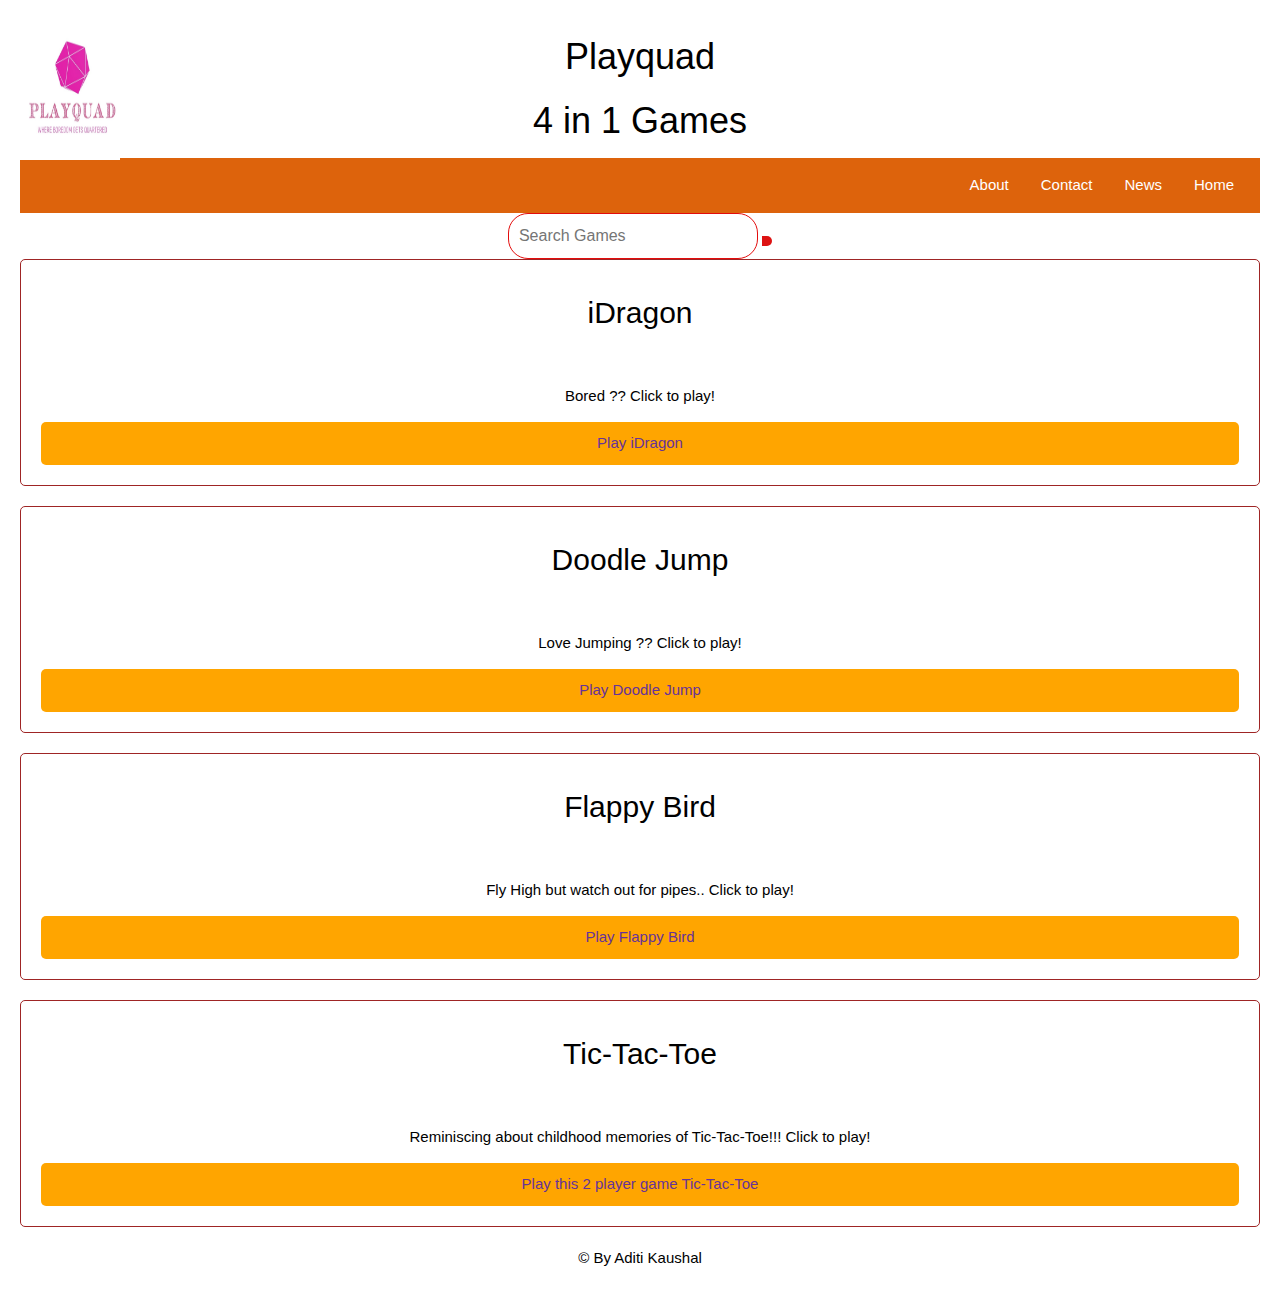
<file: index.html>
<!DOCTYPE html>
<html lang="en">
<head>
  <meta charset="UTF-8">
  <meta name="viewport" content="width=device-width, initial-scale=1.0">
  <title>4 in 1 Games</title>
  <link rel="stylesheet" href="style.css">
  <meta name="viewport" content="width=device-width, initial-scale=1">
<link rel="stylesheet" href="https://www.w3schools.com/w3css/4/w3.css">
  
</head>
<body>
  <header>
    <img src="logo.jpeg" alt="Playquad Logo" class="logo">
    <h1>Playquad</h1>
    <h1>4 in 1 Games</h1>
  </header> 
    <ul>
        <li><a class="active" href="#home">Home</a></li>
        <li><a href="#news">News</a></li>
        <li><a href="#contact">Contact</a></li>
        <li><a href="#about">About</a></li>
      </ul>
      <div class="search-bar">
        <form action="#">  <input type="text" placeholder="Search Games">
          <button type="submit"><i class="fas fa-search"></i></button> </form>
      </div>
     

  <main>
    <section class="game-card" id="game1">
      <h2>iDragon</h2>
      <p>Bored ?? Click to play!</p>
      <a href="idragon.html">Play iDragon</a>
    </section>
    <section class="game-card" id="game2">
      <h2>Doodle Jump</h2>
      <p>Love Jumping ?? Click to play!</p>
      <a href="doodlejump.html">Play Doodle Jump</a>
    </section>
    <section class="game-card" id="game3">
      <h2>Flappy Bird</h2>
      <p>Fly High but watch out for pipes.. Click to play!</p>
      <a href="flappy.html">Play Flappy Bird</a>
    </section>
    <section class="game-card" id="game4">
      <h2>Tic-Tac-Toe</h2>
      <p>Reminiscing about childhood memories of Tic-Tac-Toe!!!  Click to play!</p>
      <a href="tictactoe.html">Play this 2 player game Tic-Tac-Toe</a>
    </section>
  </main>

  <footer>
    <p>&copy; By Aditi Kaushal</p>
  </footer>
</body>
</html>
</file>
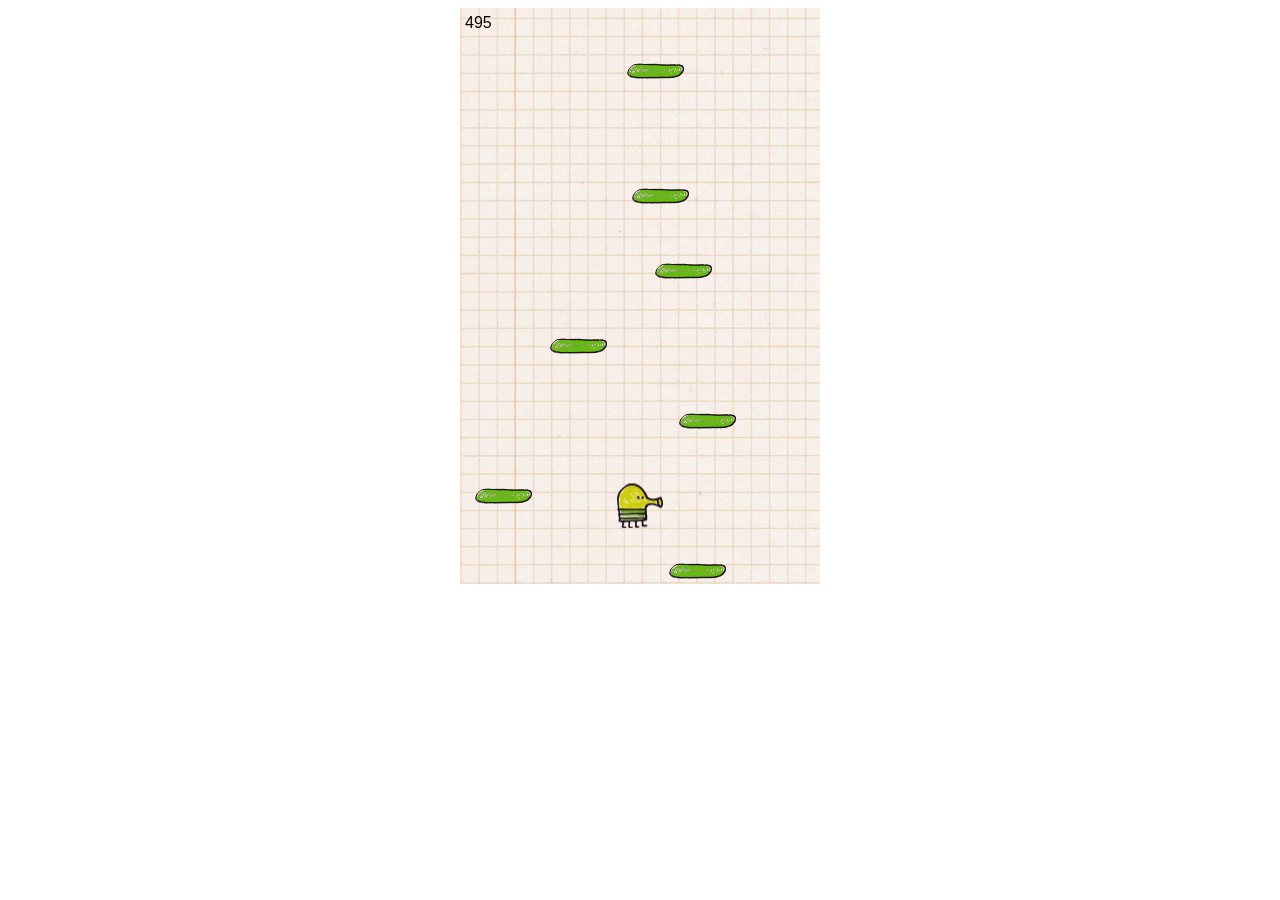
<file: doodlejump.html>
<!DOCTYPE html>
<html>
    <head>
        <meta charset="UTF-8">
        <meta name="viewport", content="width=device-width, initial-scale=1.0">
        <title>Doodle Jump</title>
        <link rel="stylesheet" href="doodlejump.css">
        <script src="doodlejump.js"></script>
    </head>
    <body>
        <canvas id="board"></canvas>
    </body>
</html>
</file>
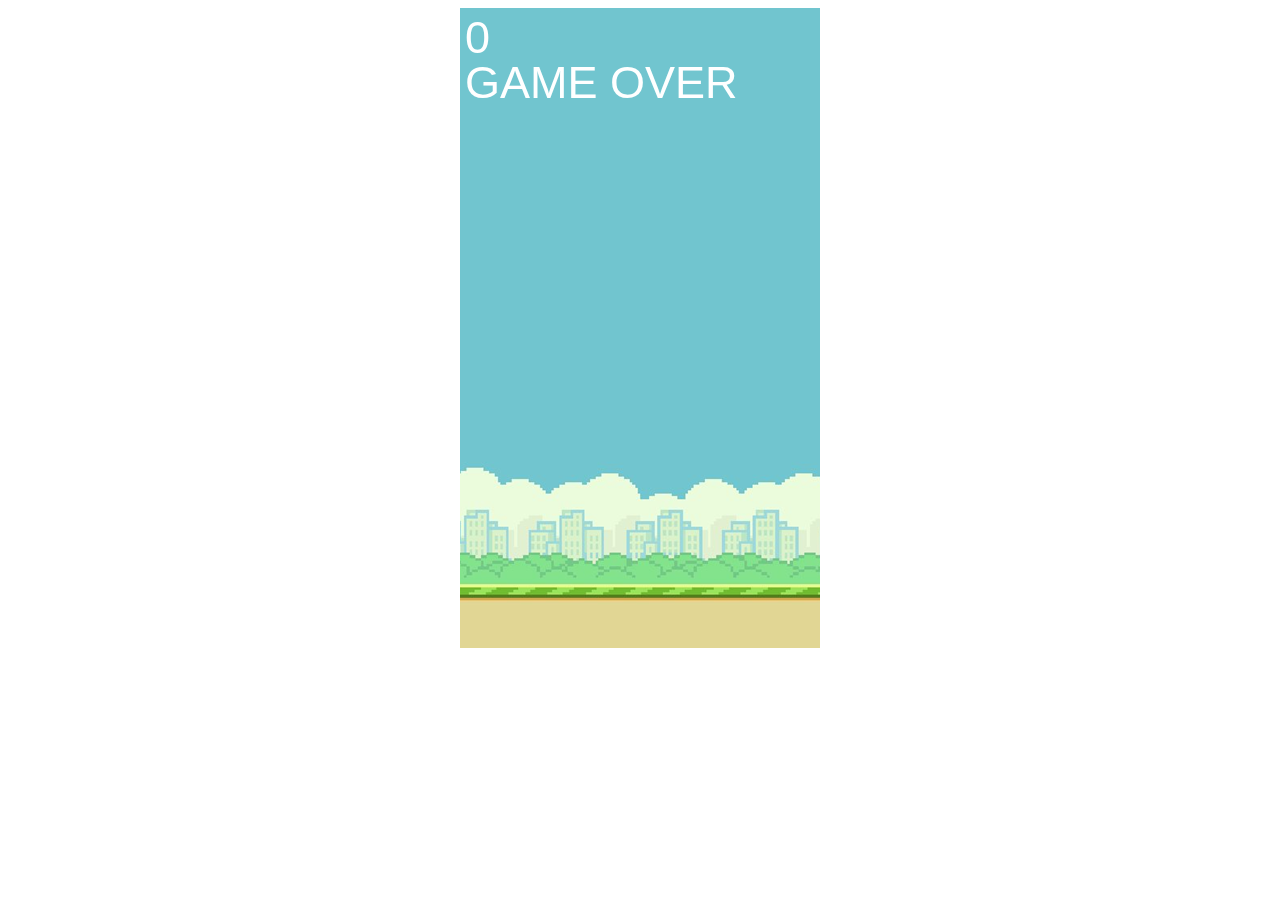
<file: flappy.html>
<!DOCTYPE html>
<html>
    <head>
        <meta charset="UTF-8">
        <meta name="viewport", content="width=device-width, initial-scale=1.0">
        <title>Flappy Bird</title>
        <link rel="stylesheet" href="flappybird.css">
        <script src="flappybird.js"></script>
    </head>
    <body>
        <canvas id="board"></canvas>
    </body>
</html>
</file>
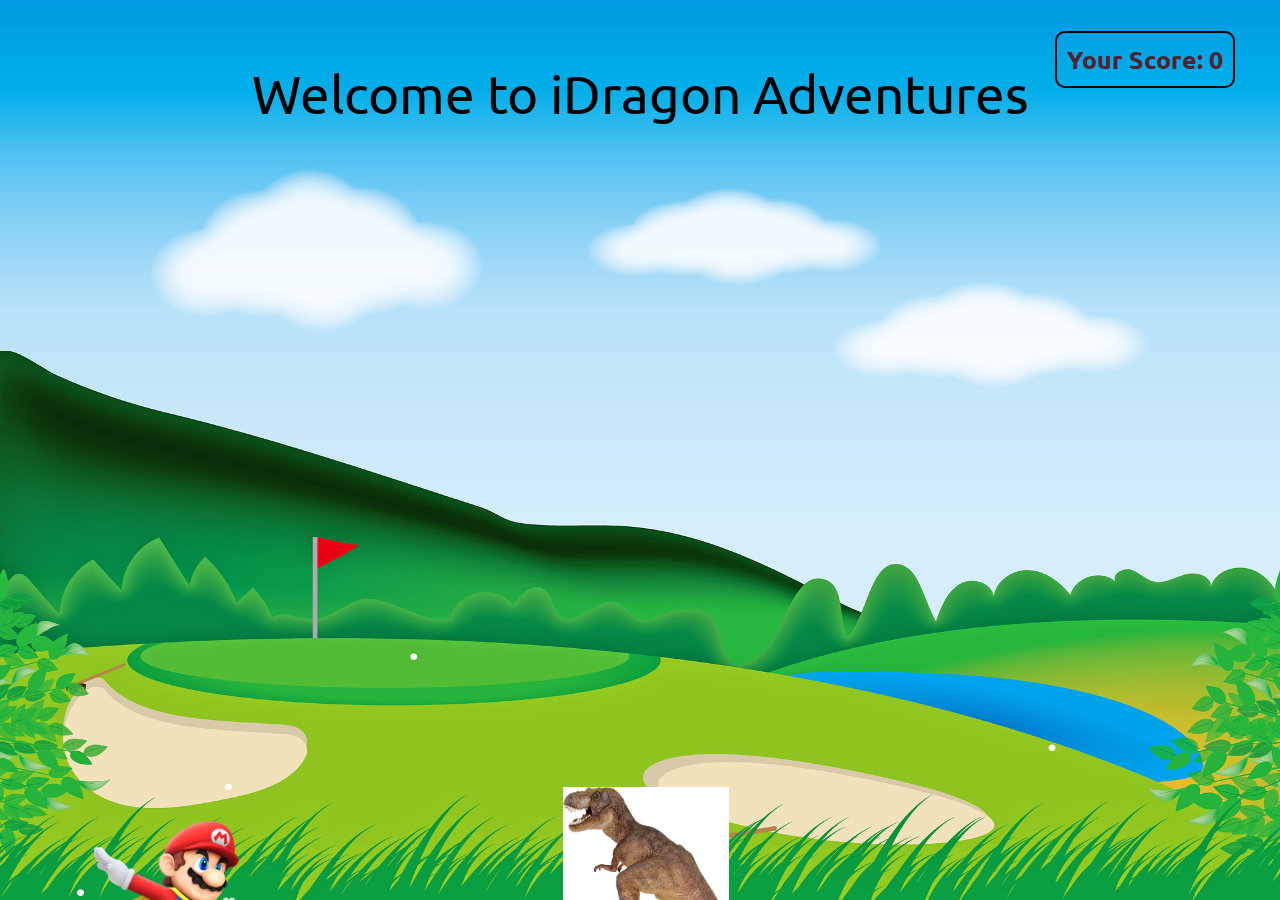
<file: idragon.html>
<!DOCTYPE html>
<html lang="en">
<head>
    <meta charset="UTF-8">
    <meta name="viewport" content="width=device-width, initial-scale=1.0">
    <title>iDragon - JavaScript Game</title>
    <link href="https://fonts.googleapis.com/css2?family=Ubuntu:wght@300&display=swap" rel="stylesheet">
    <link rel="stylesheet" href="dino.css">
    <script src="dino.js"></script>
</head>
<body>
    <div class="gameContainer">
        <div class="gameOver">Welcome to iDragon Adventures</div>
        <!-- <div class="gameOver">Welcome to iDragon - Created by Harry</div> -->
        <div class="dino"></div>
        <div id="scoreCont">Your Score: 0</div>
        <div class="obstacle obstacleAni"></div>
    </div>
</body>
</html>
</file>
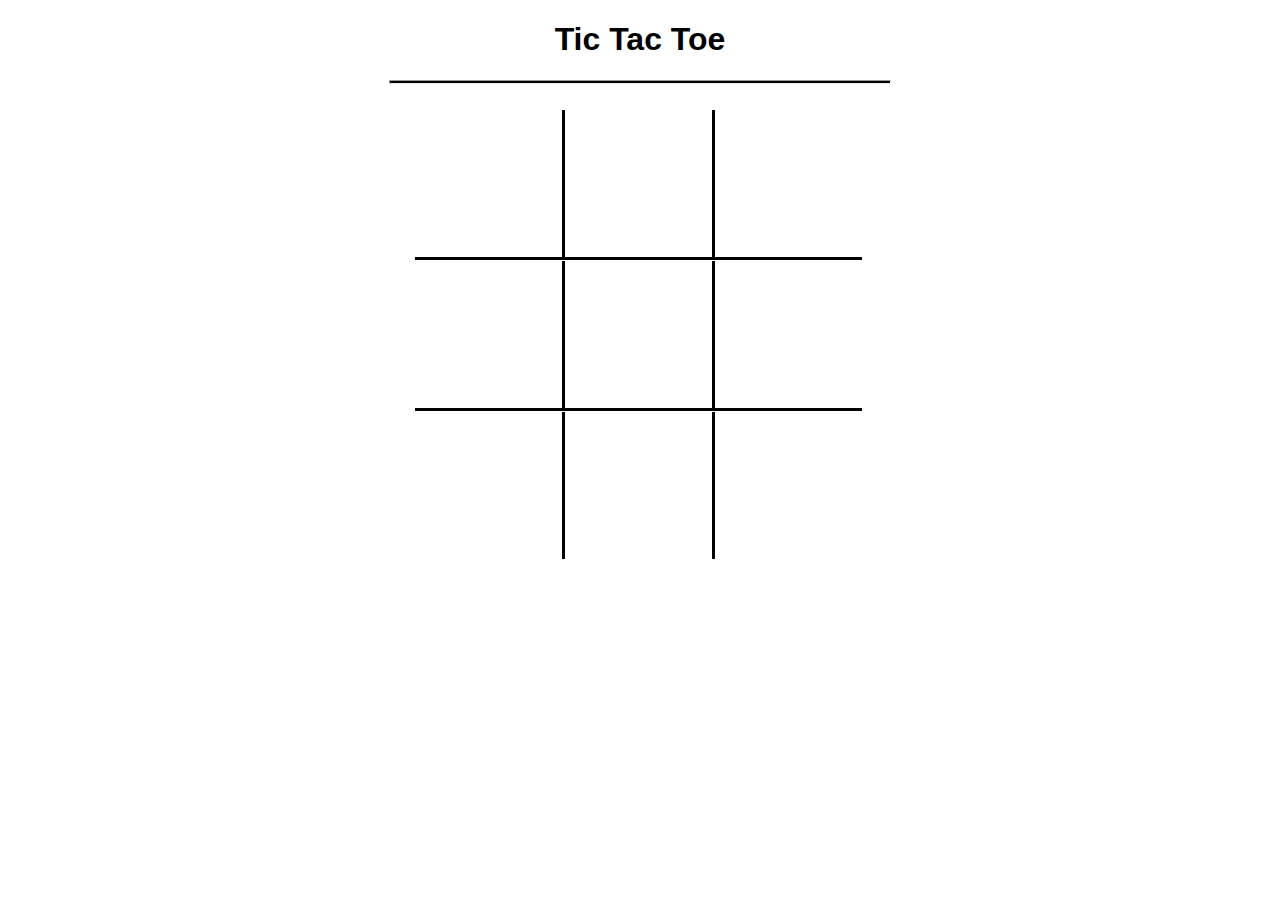
<file: tictactoe.html>
<!DOCTYPE html>
<html lang="en">
<head>
    <meta charset="UTF-8">
    <meta http-equiv="X-UA-Compatible" content="IE=edge">
    <meta name="viewport" content="width=device-width, initial-scale=1.0">
    <title>Tic Tac Toe</title>
    <link rel="stylesheet" href="tictactoe.css">
    <script src="tictactoe.js"></script>
</head>
<body>
    <h1>Tic Tac Toe</h1>
    <hr>
    <br>
    <!-- 3x3 -->
    <div id="board">
    </div>
</body>
</html>
</file>
<file: style.css>
body {
    font-family: sans-serif;
    margin: 0;
    padding: 20px;
  }
  

  h1 {
    display: block;
    font-size: 2em;
    text-align: center;
    margin-block-start: 1.67em;
    margin-block-end: .67em;
    margin-inline-start: 0px;
    margin-inline-end: 0px;
    font-weight: bold;
    unicode-bidi: isolate;
}

  header.h1{
    display: flex;
    text-align: center;
    justify-content: center;
    align-items: center;
    padding-bottom: 20px;
    border-bottom: 1px solid #bb1212;
  }

  .logo {
    position: absolute;
    top: 10px; /* Adjust top padding as needed */
    left: 20px; /* Adjust left padding as needed */
    width: 100px; /* Maintain logo aspect ratio */
    height: 150px; /* Set desired logo height */
  }

  ul {
    list-style-type: none;
    top: 500px;
    margin: 0;
    padding-right: 10px;
    overflow: hidden;
    background-color: #dd630c;
  }
  
  li {
    float: right;
    top: 100px;
  }
  
  li a {
    display: block;
    color: white;
    text-align: right;
    padding: 16px 16px;
    text-decoration: none;
  }
  
  /* Change the link color to #111 (black) on hover */
  li a:hover {
    background-color: #111;
  }
  .search-bar {
    text-align: center;
    justify-content: center;
    display: flex;
    align-items: center;
  }
  
  .search-bar form {
    position: relative; /* For proper icon positioning */
  }
  
  .search-bar input[type="text"] {
    padding: 10px;
    border: 1px solid #e30c0c;
    border-radius: 20px;
    font-size: 16px;
    width: 250px; /* Adjust search bar width as needed */
  }
  
  .search-bar button {
    border: none;
    background-color: #dd1313;
    padding: 5px;
    border-radius: 0 50px 50px 0; /* Maintain border radius on right side */
    cursor: pointer;
  }
  
  /* Optional styling for Font Awesome search icon (if included) */
  .search-bar .fas.fa-search {
    color: #000;
  }
  
  main {
    display: flex;
    flex-wrap: wrap;
    justify-content: space-between;
  }
  
  .game-card {
    width: 100%;
    margin-bottom: 20px;
    padding: 20px;
    border: 1px solid #9f2525;
    border-radius: 5px;
    text-align: center;
  }
  
  .game-card h2 {
    margin-bottom: 50px;
    
  }
  
  .game-card a {
    display: block;
    text-decoration: beige;
    color: rebeccapurple;
    padding: 10px 20px;
    background-color: orange;
    border-radius: 5px;
    transition: background-color 0.2s ease-in-out;
  }
  
  .game-card a:hover {
    background-color: navajowhite;
  }
  
  footer {
    text-align: center;
    margin-top: 20px;
  }
</file>
<file: doodlejump.css>
body {
    text-align: center;
}

#board {
    /* background-color: green; */
    background-image: url("./doodlejumpbg.png");
}
</file>
<file: flappybird.css>
body {
    font-family:'Courier New', Courier, monospace;
    text-align: center;
}

#board {
    /* background-color: skyblue; */
    background-image: url("./flappybirdbg.png");
}
</file>
<file: dino.css>
*{
    margin: 0;
    padding:0;
}
body{
    background-color: red;
    overflow: hidden;
}
.gameContainer{
    background-image: url(bg.png);
    background-repeat: no-repeat;
    background-size: 100vw 100vh;
    width: 100%;
    height: 100vh;
}

.dino{
    background-image: url(marioImg.png);
    background-repeat: no-repeat;
    background-size: cover;
    width: 233px;
    height: 114px;
    position: absolute;
    bottom:0;
    left: 52px;
}

.obstacle{
    width: 166px;
    height: 113px;
    background-image: url(dinoImg.jpeg);
    background-size: cover;
    position: absolute;
    bottom: 0;
    left: 44vw;
}

.animateDino{
    animation: dino 0.6s linear;
}

.obstacleAni{
    animation: obstacleAni 5s linear infinite;
}

.gameOver{
    position: relative;
    top:63px;
    font-size: 53px;
    text-align: center; 
    font-family: 'Ubuntu', sans-serif;
}

#scoreCont{
    font-size: 25px;
    color: #54212f;
    font-weight: bold;
    position: absolute;
    right: 45px;
    top: 31px;
    border: 2px solid black;
    padding: 10px;
    font-family: 'Ubuntu', sans-serif;
    border-radius: 10px;
}

@keyframes dino{
    0%{
        bottom: 0;
    }
    50%{
        bottom: 422px;
    }
    100%{
        bottom: 0; 
    }
}

@keyframes obstacleAni{
    0%{
        left: 100vw;
    }
    100%{
        left: -10vw;
    }
}
</file>
<file: tictactoe.css>
body {
    font-family: Arial, Helvetica, sans-serif;
    text-align: center;
}

hr {
    width: 500px;
    height: 2px;
    background-color: black;
}


#board {
    width: 450px;
    height: 450px;
    /* background-color: gray; */
    margin: 0 auto;
    display: flex;
    flex-wrap: wrap;
}

.tile {
    width: 147px;
    height: 147px;
    
    /* Text */
    font-size: 150px;
    display: flex;
    justify-content: center; 
    align-items: center;    
}

.winner {
    background-color: lightgray;
    color: red;
}


.horizontal-line {
    border-bottom: 3px solid black;
}

.vertical-line {
    border-right: 3px solid black;
}
</file>
